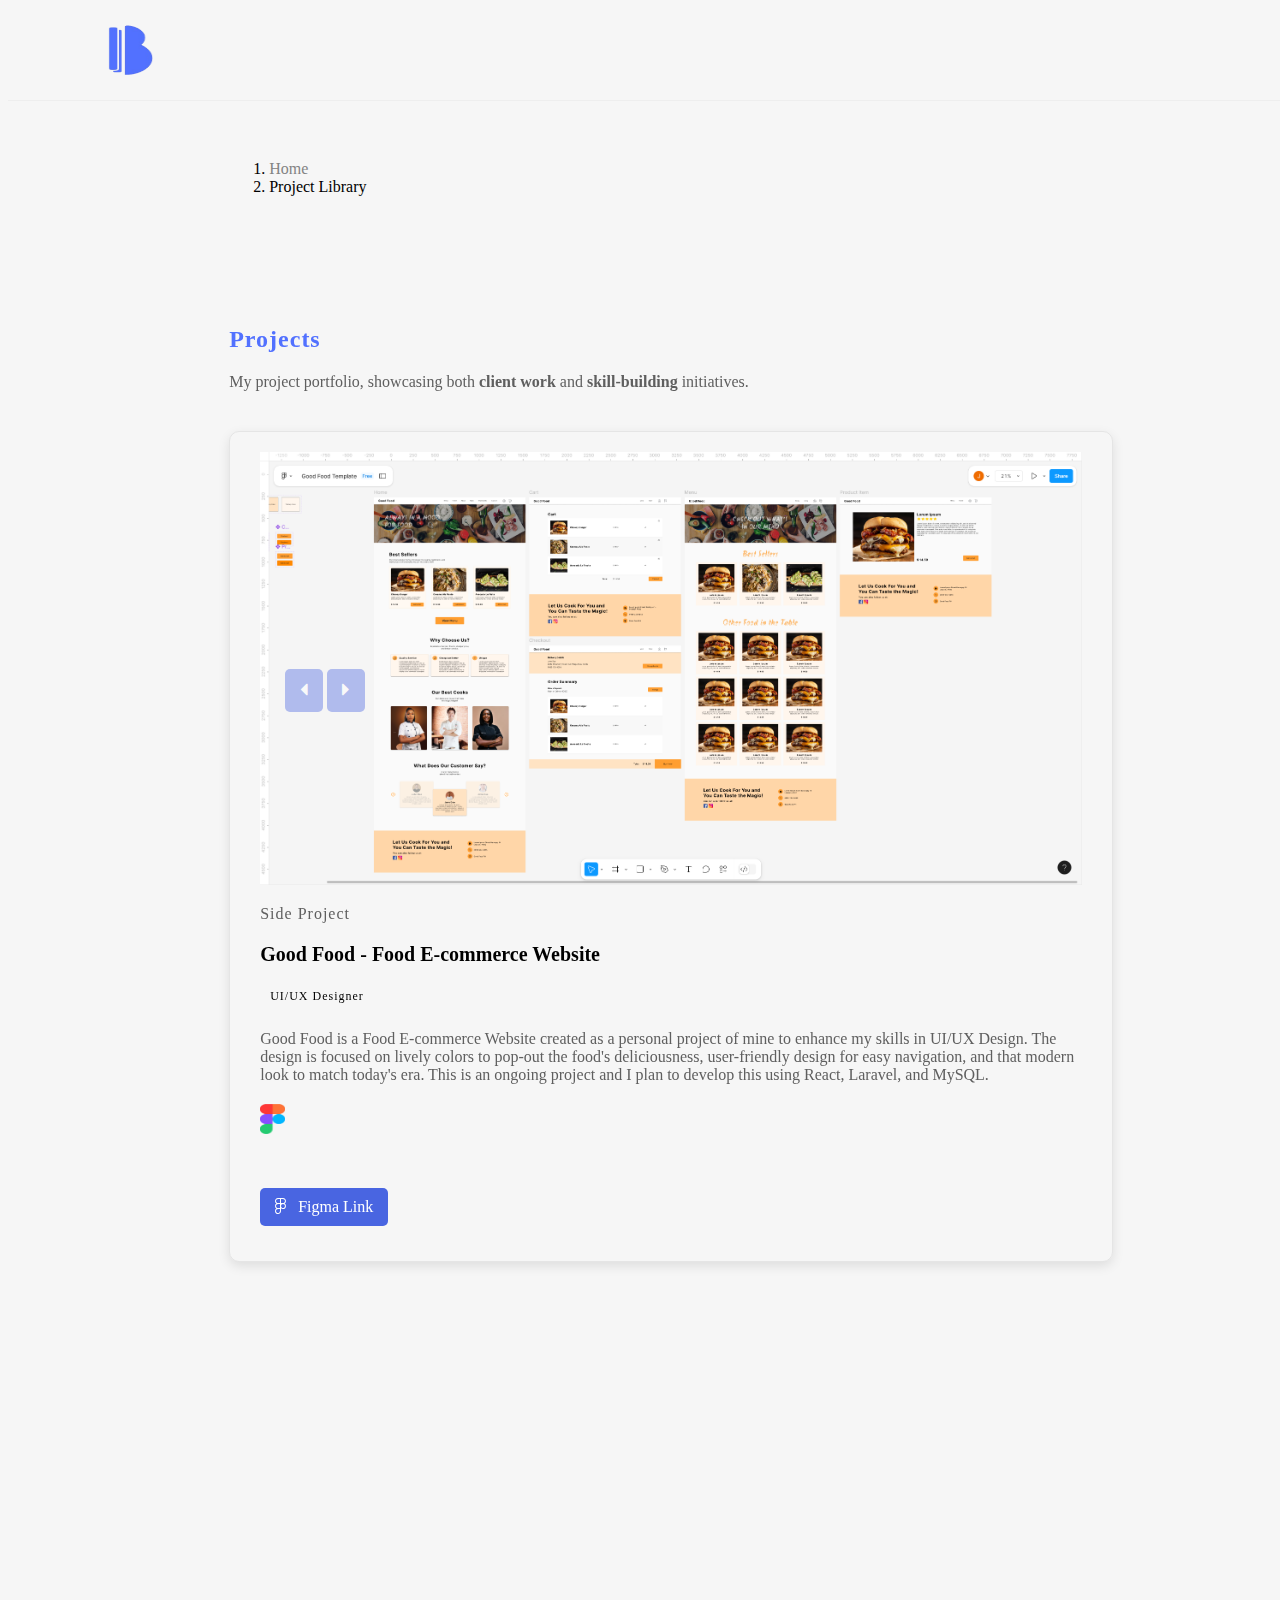
<file: projectLibrary.html>
<!DOCTYPE html>
<html lang="en">
  <head>
    <meta charset="UTF-8" />
    <meta name="viewport" content="width=device-width, initial-scale=1.0" />
    <title>Jomar Kristoffer L. Besayte</title>
    <link rel="icon" href="img/logo/logo.png" type="image/x-icon" />

    <!-- Bootstrap -->
    <link
      href="https://cdn.jsdelivr.net/npm/bootstrap@5.3.5/dist/css/bootstrap.min.css"
      rel="stylesheet"
      integrity="sha384-SgOJa3DmI69IUzQ2PVdRZhwQ+dy64/BUtbMJw1MZ8t5HZApcHrRKUc4W0kG879m7"
      crossorigin="anonymous"
    />
    <!-- Font Awesome -->
    <link
      rel="stylesheet"
      href="https://cdnjs.cloudflare.com/ajax/libs/font-awesome/5.15.3/css/all.min.css"
    />
    <!-- Other styling -->
    <link rel="stylesheet" href="css/style.css" />
    <link rel="stylesheet" href="css/about.css" />
    <link rel="stylesheet" href="css/projects.css" />
    <link rel="stylesheet" href="css/contacts.css" />
  </head>
  <body>
    <!-- Nav -->
    <nav id="nav">
      <div class="nav-container">
        <div class="nav-header">
          <img src="img/logo/logo.png" alt="Logo" class="logo" />

          <div class="nav-btn-container">
            <div class="color-theme">
              <input type="checkbox" class="checkbox" id="checkbox" />
              <label for="checkbox" class="checkbox-label">
                <i class="fas fa-moon"></i>
                <i class="fas fa-sun"></i>
                <span class="ball"></span>
              </label>
            </div>
          </div>
        </div>
      </div>
    </nav>

    <div class="body-content project-library-content">
      <!-- Breadcrumb -->
      <section style="--bs-breadcrumb-divider: '>'" aria-label="breadcrumb">
        <ol class="breadcrumb">
          <li class="home-li breadcrumb-item"><a href="index.html">Home</a></li>
          <li class="library-li breadcrumb-item active" aria-current="page">
            Project Library
          </li>
        </ol>
      </section>

      <!-- Projects -->
      <section
        class="section-container project-library-container"
        id="projects"
      >
        <div class="sec-intro hidden">
          <h2 class="title">Projects</h2>
          <p class="title-desc">
            My project portfolio, showcasing both
            <span class="span-highlight">client work</span> and
            <span class="span-highlight">skill-building</span>
            initiatives.
          </p>
        </div>

        <div
          class="container-mod projects-container"
          id="projects-container"
        ></div>
      </section>
    </div>

    <!-- Contacts -->
    <section class="section-container contact-container" id="contact">
      <div class="container hidden contact-info-container">
        <div class="row justify-content-between row-gap-4">
          <div class="col-12 col-lg-6 col-xl-5">
            <h1 class="contact-title">Let's Make Your Visions Into Reality.</h1>

            <div class="profile-links" id="contact-profile-links"></div>
          </div>

          <div class="col-12 col-lg-5 col-xl-5 contact-infos">
            <ul>
              <li class="email">
                <i class="fas fa-envelope"></i
                >code.besaytejomarkristoffer@gmail.com
              </li>
              <li class="phone-no">
                <i class="fas fa-phone-alt"></i>0995-155-4235
              </li>
              <li class="messenger">
                <i class="fab fa-facebook-messenger"></i>Jomar Kristoffer
                Besayte
              </li>
            </ul>
          </div>
        </div>
      </div>
    </section>

    <script src="js/projects.js"></script>
    <script src="js/contact.js"></script>
    <script src="js/index.js"></script>
  </body>
</html>
</file>
<file: css/style.css>
body {
  background-color: #f6f6f6;
  font-size: 16px;
  transition: 0.2s all ease-in-out !important;
  /* scroll-padding-top: -120px !important; */
}

body.disable-scroll {
  overflow: hidden !important;
  /* height: 100vh !important; */
  width: 100vw !important;
  /* position: fixed !important; */
}

/* For the scrollbar track */
::-webkit-scrollbar {
  width: 8px; /* Adjust width */
}

/* For the scrollbar thumb */
::-webkit-scrollbar-thumb {
  background: linear-gradient(to bottom, #5271ff, #7e1fea);
  -webkit-background-clip: scrolls;
  background-clip: scrolls;
  color: transparent;
  border-radius: 5px; /* Rounded corners */
}

/* For the track when the thumb is being dragged */
/* Track color */
/* ::-webkit-scrollbar-track-piece {
  background-color: #f1f1f1; 
} */

/* For scrollbar corners */
/* ::-webkit-scrollbar-corner {
  background-color: #fbfbfb;
} */
/* 
#hero,
#skills,
#services,
#projects,
#experience,
#contact {
  scroll-padding-top: 520px !important;
} */

.hidden {
  opacity: 0;
  transform: translateY(150px);
  filter: blur(3px);
  transition: all 0.6s ease-in-out;
}

.container {
  max-width: 100%;
}

.container-show {
  opacity: 1;
  transform: translateY(0);
  filter: blur(0);
}

.body-content {
  width: 65%;
  margin: 0 auto;
  margin-top: 160px;
  transition: all 0.3s ease-in-out;
}

p {
  font-size: 16px;
  color: #5f5f5f;
}

a {
  color: #838383;
  text-decoration: none !important;
}

button {
  padding: 10px 15px;
  border: none;
  border-radius: 5px;
  color: white;
  transition: all 0.2s ease-in-out;
}

button:hover {
  background-color: #a8b7f9;
  letter-spacing: 1px;
}

.main-btn {
  margin: 0 20px;
  background-color: #4965e1 !important;
  transition: all 0.2s ease-in-out;
}

.main-btn:hover {
  background-color: #3b52b6;
  letter-spacing: 1px;
}

.title {
  font-weight: 700;
  letter-spacing: 1px;
  /* text-align: center; */
}

.title-desc {
  margin: 20px 0 0 0 !important;
  /* text-align: center; */
}

.title,
.highlight {
  color: #5271ff !important;
}

.highlight-gradient {
  background: linear-gradient(to right, #5271ff, #7e1fea);
  -webkit-background-clip: text;
  background-clip: text;
  color: transparent;
}

.span-highlight {
  font-weight: 700;
}

.span-highlight {
  font-weight: 700;
}

.section-container {
  margin-top: 130px !important;
}

.container-mod {
  margin-top: 40px !important;
}

.service-container,
.project {
  border: 1px solid #cccccc6b;
  padding: 15px 25px;
  border-radius: 10px;
}

@keyframes navOpacity {
  from {
    opacity: 0;
    transform: translateY(30px);
    filter: blur(3spx);
  }
  to {
    opacity: 1;
    transform: translateY(0);
    filter: blur(0);
  }
}

nav {
  border-bottom: 1px solid #cccccc2d;
  background-color: #f6f6f6;
  padding: 25px 100px;
  position: fixed;
  width: 100%;
  top: 0 !important;
  z-index: 8;
  animation: navOpacity 0.4s ease-in-out;
  transition: 0.3s all ease-in-out;
  /* position: relative; */
}

.nav-header {
  display: flex;
  justify-content: space-between;
  align-items: center !important;
}

.hamburger {
  display: none;
  padding: 0;
  background: none;
}

.hamburger .bar {
  width: 25px;
  height: 3px;
  margin: 5px 0;
  background-color: #5271ff;
  transition: all 0.3s ease-in-out;
}

.logo {
  width: 45px;
  height: 50px;
}

.links {
  margin: 0;
  padding: 0;
  transition: all 0.3s ease-in-out;
}

.links .close {
  display: none;
}

.links li {
  display: inline-block;
  margin: 0 20px;
  letter-spacing: 1px;
  position: relative;
  /* line-height: 60px; */
}

.links li a {
  /* text-decoration: none; */
  /* color: rgb(39, 39, 39);s */
  /* font-weight: 500; */
  color: rgb(93, 93, 93);
  position: relative;
}

.links li .line {
  width: 0;
  height: 2px;
  bottom: -2px;
  left: 0;
  position: absolute;
  background-color: #5271ff;
  transition: 0.2s all ease-in-out;
}

.links li a {
  transition: all 0.3s ease-in-out;
}

.links li a:hover + .line {
  width: 100%;
}

.links li.active .line {
  width: 100%;
}

.links li.active a {
  color: #5271ff;
  font-weight: 500;
}

.overlay {
  display: none;
}

/* .nav-active {
  width: 100%;
  height: 2px;
  bottom: -2px;
  left: 0;
  position: absolute;
  background-color: #5271ff;
} */

.checkbox {
  opacity: 0;
  position: absolute;
}

.checkbox-label {
  background-color: #111;
  width: 50px;
  height: 26px;
  border-radius: 50px;
  position: relative;
  padding: 5px;
  cursor: pointer;
  display: flex;
  justify-content: space-between;
  align-items: center;
}

.fa-moon {
  color: #f1c40f;
}

.fa-sun {
  color: #f39c12;
}

.checkbox-label .ball {
  background-color: #fff;
  width: 22px;
  height: 22px;
  position: absolute;
  left: 2px;
  top: 2px;
  border-radius: 50%;
  transition: transform 0.2s linear;
}

.checkbox:checked + .checkbox-label .ball {
  transform: translateX(24px);
}

/* dark mode */
body.dark,
body.dark nav {
  background-color: #1b1f22;
}

.dark p,
.dark h1 {
  color: #838383 !important;
}

.dark ::-webkit-scrollbar-corner {
  background-color: #1b1f22 !important;
}

.dark li a {
  color: #939393;
}

/* .dark .box-shadow-mod {
  box-shadow: rgba(156, 156, 156, 0.1) 0px 4px 12px !important;
} */

@media (max-width: 1024px) {
  nav {
    padding-left: 50px;
    padding-right: 50px;
  }

  .links li {
    margin: 0 10px;
  }

  .logo {
    width: 40px;
    height: 45px;
  }

  .body-content {
    width: 90%;
    margin-top: 130px;
  }
}

@media (max-width: 768px) {
  nav {
    padding-left: 30px;
    padding-right: 30px;
  }

  .nav-btn-container {
    display: flex;
    align-items: center;
  }

  .hamburger {
    display: block;
    margin-left: 25px;
    transition: all 0.3s ease-in-out;
  }

  .hamburger.active .bar {
    transform: rotate(90deg);
  }

  .hamburger:hover {
    background-color: transparent !important;
  }

  .overlay {
    display: block;
    width: 100%;
    height: 100vh;
    position: fixed;
    left: 0;
    top: 0;
    z-index: 9;
    visibility: hidden;
    opacity: 0;
    background-color: rgba(0, 0, 0, 0.5);
    transition: all 0.3s ease-in-out;
  }

  .overlay.active {
    opacity: 1;
    visibility: visible;
  }

  .links {
    display: flex;
    position: absolute;
    flex-direction: column;
    left: -700px;
    top: 0;
    width: 90%;
    height: 100vh;
    padding: 25px 30px;
    background-color: #fbfbfb;
    z-index: 10;
  }

  .dark .links {
    background-color: #1b1f22;
    color: rgb(147, 147, 147);
  }

  .links li {
    width: fit-content;
    margin-bottom: 25px;
    position: relative;
  }

  .dark .links li a {
    color: #939393;
  }

  .links.active {
    left: 0;
  }

  .links .close {
    display: block;
    text-align: right;
    margin-bottom: 15px;
    font-size: 25px;
  }
  /* 
  .body-content {
    width: 90%;
  } */
}
</file>
<file: css/about.css>
.my-info {
  animation: opacity 0.6s ease-in-out;
}

@keyframes opacity {
  from {
    opacity: 0;
    transform: translateY(-150px);
    filter: blur(3px);
  }
  to {
    opacity: 1;
    transform: translateY(0);
    filter: blur(0);
  }
}

#hero {
  text-align: center;
}

.my-img {
  margin-bottom: 20px;
}

.my-img img {
  width: 250px;
  border-radius: 15px;
}

/* .roles-p {
  margin-bottom: 0 !important;
} */

h5 #roles {
  /* text-transform: uppercase; */
  font-size: 18px;
  font-weight: 500;
}

.my-name {
  font-weight: 700;
}

.about-me {
  width: 80%;
  margin: 0 auto 10px auto;
}

.profile-links {
  margin-top: 20px;
}

.profile-links i {
  font-size: 27px;
  /* border: 1px solid #5271ff;
  border-radius: 5px;
  background-color: white;
  padding: 5px 10px; */
  /* color: #5271ff; */
  color: rgb(58, 58, 58);
  margin: 0 5px;
  cursor: pointer;
  transition: 0.2s all ease-in-out;
}

/* .profile-links i:hover {
  background-color: rgb(173, 173, 173);
}

.linkedin {
  color: rgb(2, 2, 168);
}

.github {
  color: black !important;
} */

.hero-btns {
  margin-top: 60px;
}

.hero-btns button i {
  margin-left: 7px;
}

.hero-btns .cv a,
.hero-btns .hire-me a {
  color: white;
}

.scroll-down {
  margin-top: 100px !important;
  font-size: 16px;
  font-weight: 500;
}

@keyframes bounce {
  0% {
    transform: translateY(0);
  }
  100% {
    transform: translateY(20px);
  }
}

.scroll-down a {
  text-decoration: none;
  display: block;
  align-items: center;
  animation: bounce 0.4s infinite alternate;
  cursor: pointer;
}

.scroll-down a i {
  color: #5271ff;
}

/* Dark Mode */
.dark .profile-links i {
  color: white;
}

@media (max-width: 395px) {
  .hero-btns .cv {
    margin-bottom: 10px;
  }
}
</file>
<file: css/projects.css>
.project {
  width: 100%;
  padding: 20px 30px 35px 30px;
  margin: 0 auto 30px auto;
  box-shadow: rgba(0, 0, 0, 0.1) 0px 4px 12px;
  transition: all 0.3s ease-in-out;
}

.project:last-child {
  margin-bottom: 0 !important;
}

.project-type {
  font-size: 16px;
  font-weight: 500;
  margin-bottom: 2px;
  letter-spacing: 1px;
}

.project-name {
  font-size: 20px;
  font-weight: 700;
  color: black;
}

.img-container {
  position: relative;
  width: 100%;
  margin: 0 auto 20px auto;
}

.project-img {
  display: none;
  width: 100% !important;
}

.project-img.active {
  display: block;
}

.img-btns {
  position: absolute;
  top: 50%;
  left: 0;
  right: 0;
  /* transform: translateY(50%); */
  padding: 0 25px !important;
}

.img-btns button {
  background-color: #4965e1;
  /* border-radius: 50%; */
  display: inline-block !important;
  opacity: 0.4;
  transition: all 0.2s ease-in-out;
  width: auto !important;
  font-size: 20px;
}

.img-btns button:hover {
  opacity: 1;
}

.project-role {
  padding: 0;
  margin-bottom: 10px;
}

.project-role li {
  display: inline-block;
  margin-right: 10px;
  margin-bottom: 7px;
  border-radius: 25px;
  padding: 3px 10px;
  font-size: 12px;
  font-weight: 500;
  letter-spacing: 1px;
}

.frontend-dev {
  border: 1px solid #c1b100;
  color: #c1b100;
}

.fullstack-dev {
  border: 1px solid #00c100;
  color: #00c100;
}

.quality-assurance {
  border: 1px solid #c10074;
  color: #c10074;
}

.languages-used {
  margin: 20px 0 35px 0;
}

.lang {
  width: 30px;
  margin-right: 20px;
  margin-bottom: 15px;
}

.figma {
  height: 30px;
  width: 25px;
}

.bootstrap {
  height: 30px !important;
  width: 40px;
}

.php {
  width: 45px !important;
}

.project-btn-link {
  /* color: rgb(67, 67, 67); */
  display: inline-block;
  color: white;
  padding: 10px 15px;
  border: none;
  border-radius: 5px;
  margin-right: 10px;
  background-color: #4965e1 !important;
  /* border: 1px solid #5271ff; */
  transition: all 0.2s ease-in-out;
}

.project-btn-link:hover {
  letter-spacing: 1px;
}

.project-btn-link i {
  margin-right: 7px;
}

.view-all-btn-container {
  text-align: center;
  margin-top: 40px;
}

/* dark theme */
.dark .project-btn-link {
  color: white;
}

.dark .project-name {
  color: white !important;
}

@media (max-width: 768px) {
  .project {
    padding: 12px 15px 30px 15px;
  }
}

@media (max-width: 526px) {
  .project-btn-link {
    margin-bottom: 10px;
  }
}
</file>
<file: css/contacts.css>
.contact-container {
  background-color: #f8f8f8;
  padding: 80px 0;
}

.contact-info-container {
  width: 75%;
  margin: 0 auto;
  transition: all 0.3s ease-in-out;
}

.contact-title {
  font-weight: 700;
  margin-bottom: 30px;
  background: linear-gradient(to right, #5271ff, #7e1fea);
  -webkit-background-clip: text;
  background-clip: text;
  color: transparent;
  /* letter-spacing: 1px; */
}

.contact-infos {
  display: flex;
  align-items: center;
}

.contact-infos ul {
  margin-bottom: 0;
  padding-left: 0;
}

.contact-infos ul li {
  list-style: none;
  margin: 20px 0;
  font-size: 15px;
  font-weight: 500;
  letter-spacing: 1px;
}

.contact-infos ul li i {
  margin-right: 15px;
  background-color: #5271ff;
  border-radius: 50%;
  padding: 10px;
  font-size: 14px;
  color: white;
}

/* dark mode */
.dark .contact-container {
  background-color: #181c1f;
}

.dark .contact-infos ul li {
  color: rgb(222, 222, 222);
}

.dark .contact-title {
  background: linear-gradient(to right, #5271ff, #7e1fea) !important;
  -webkit-background-clip: text !important;
  background-clip: text !important;
  color: transparent !important;
}

@media (max-width: 1280px) {
  .contact-info-container {
    width: 85%;
  }
}

@media (max-width: 1128px) {
  .contact-info-container {
    width: 95%;
  }
}
</file>
